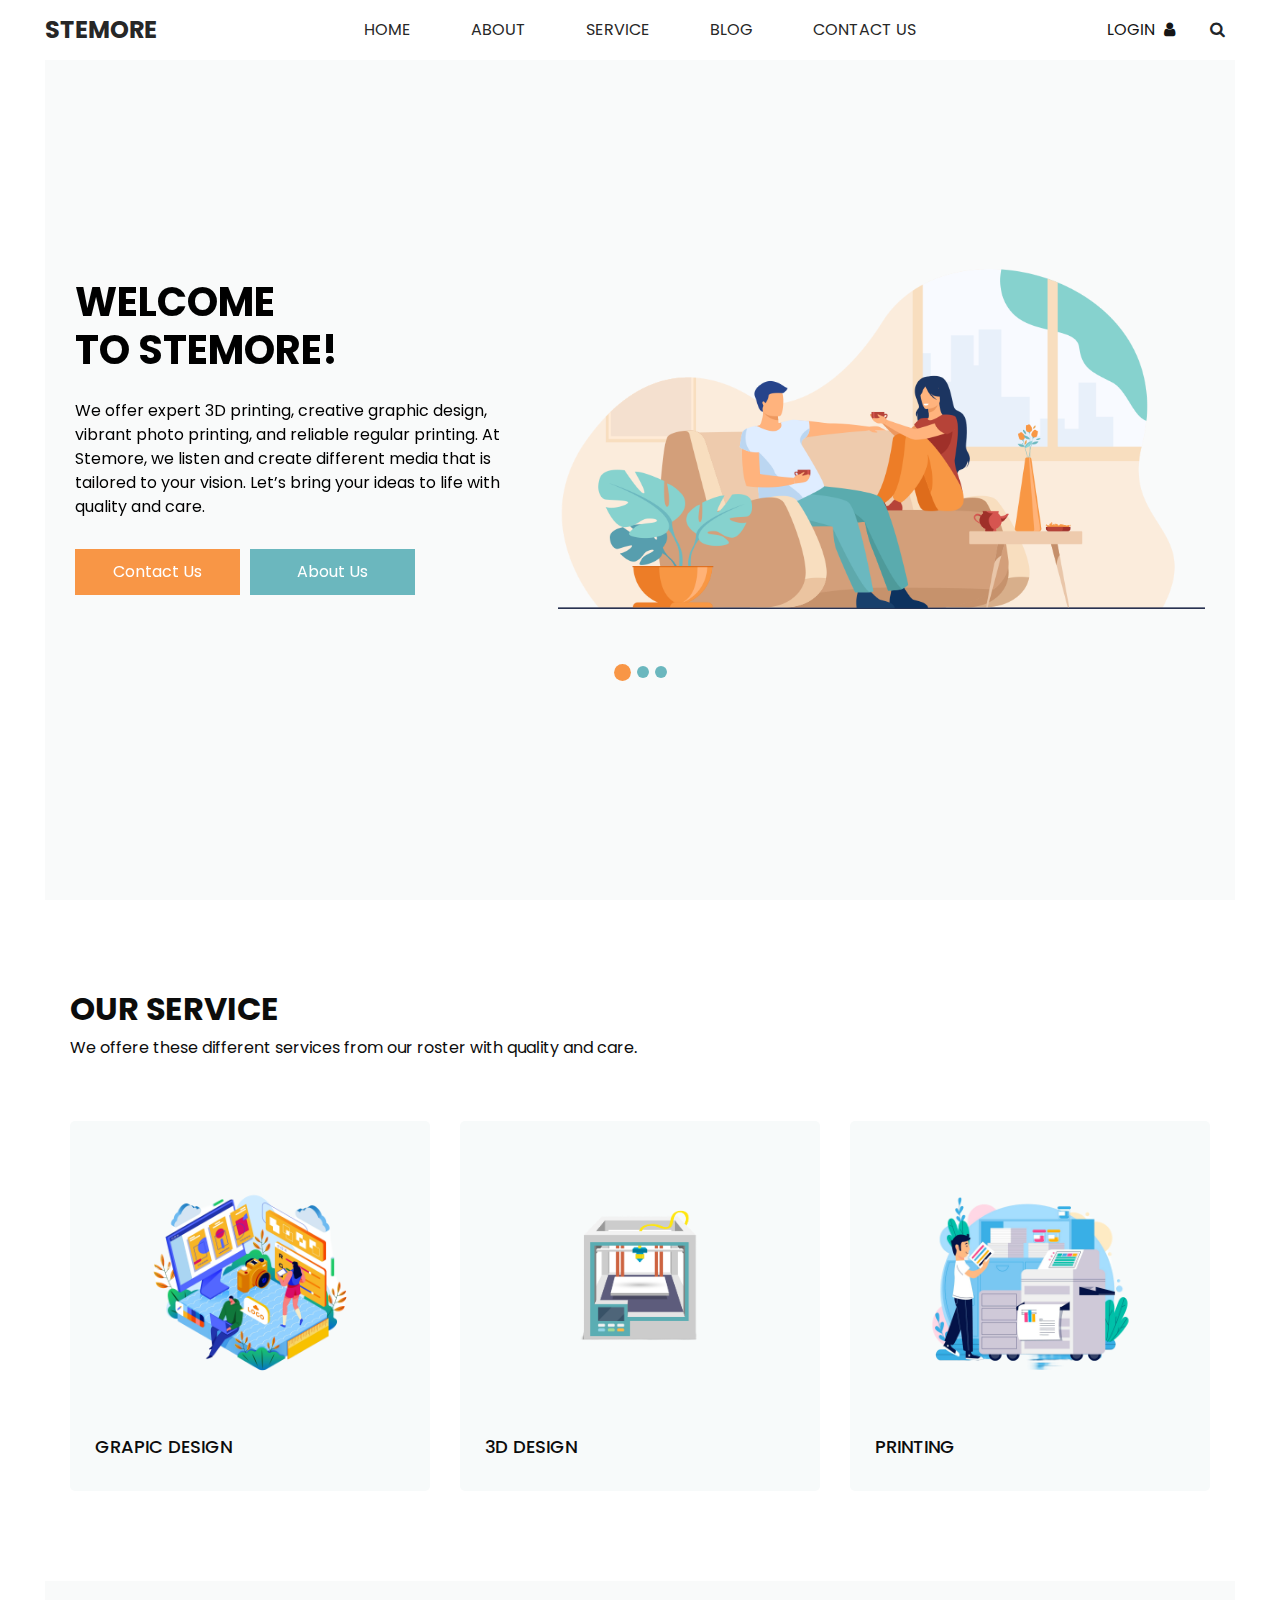
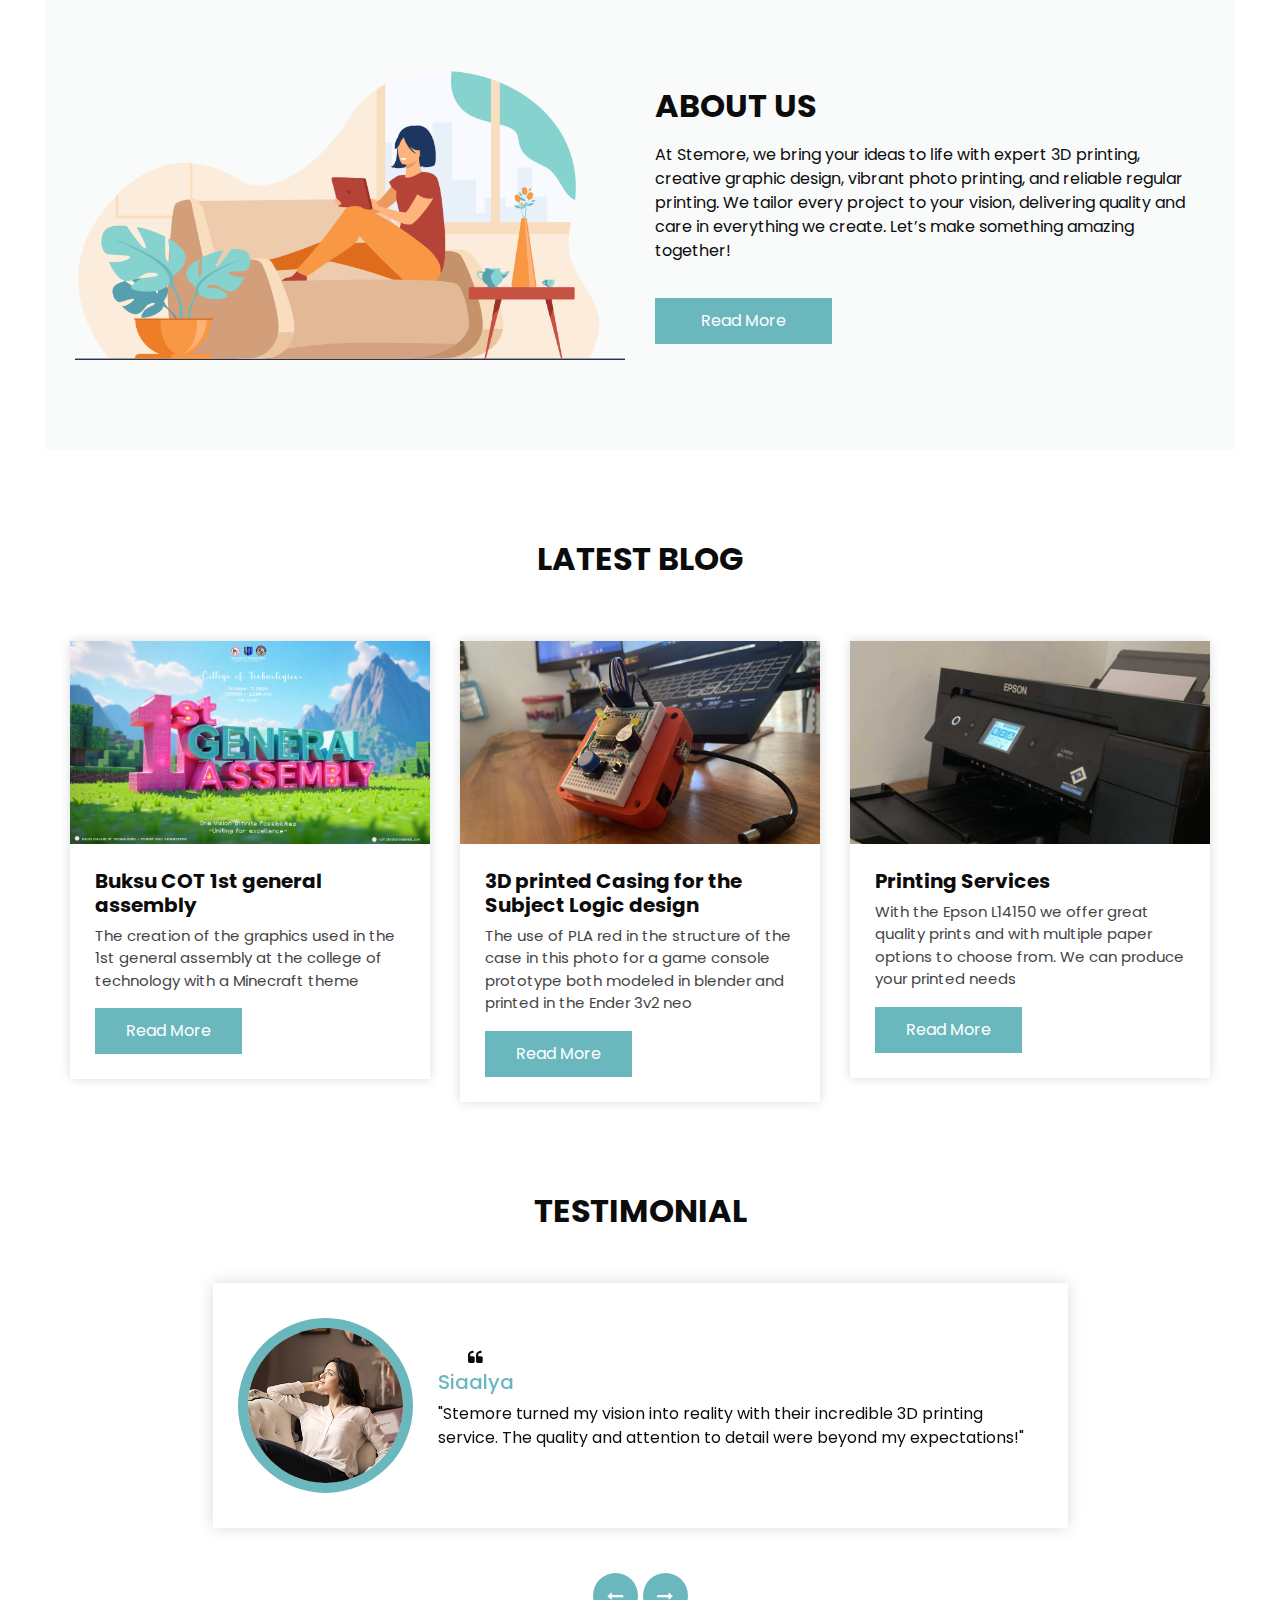
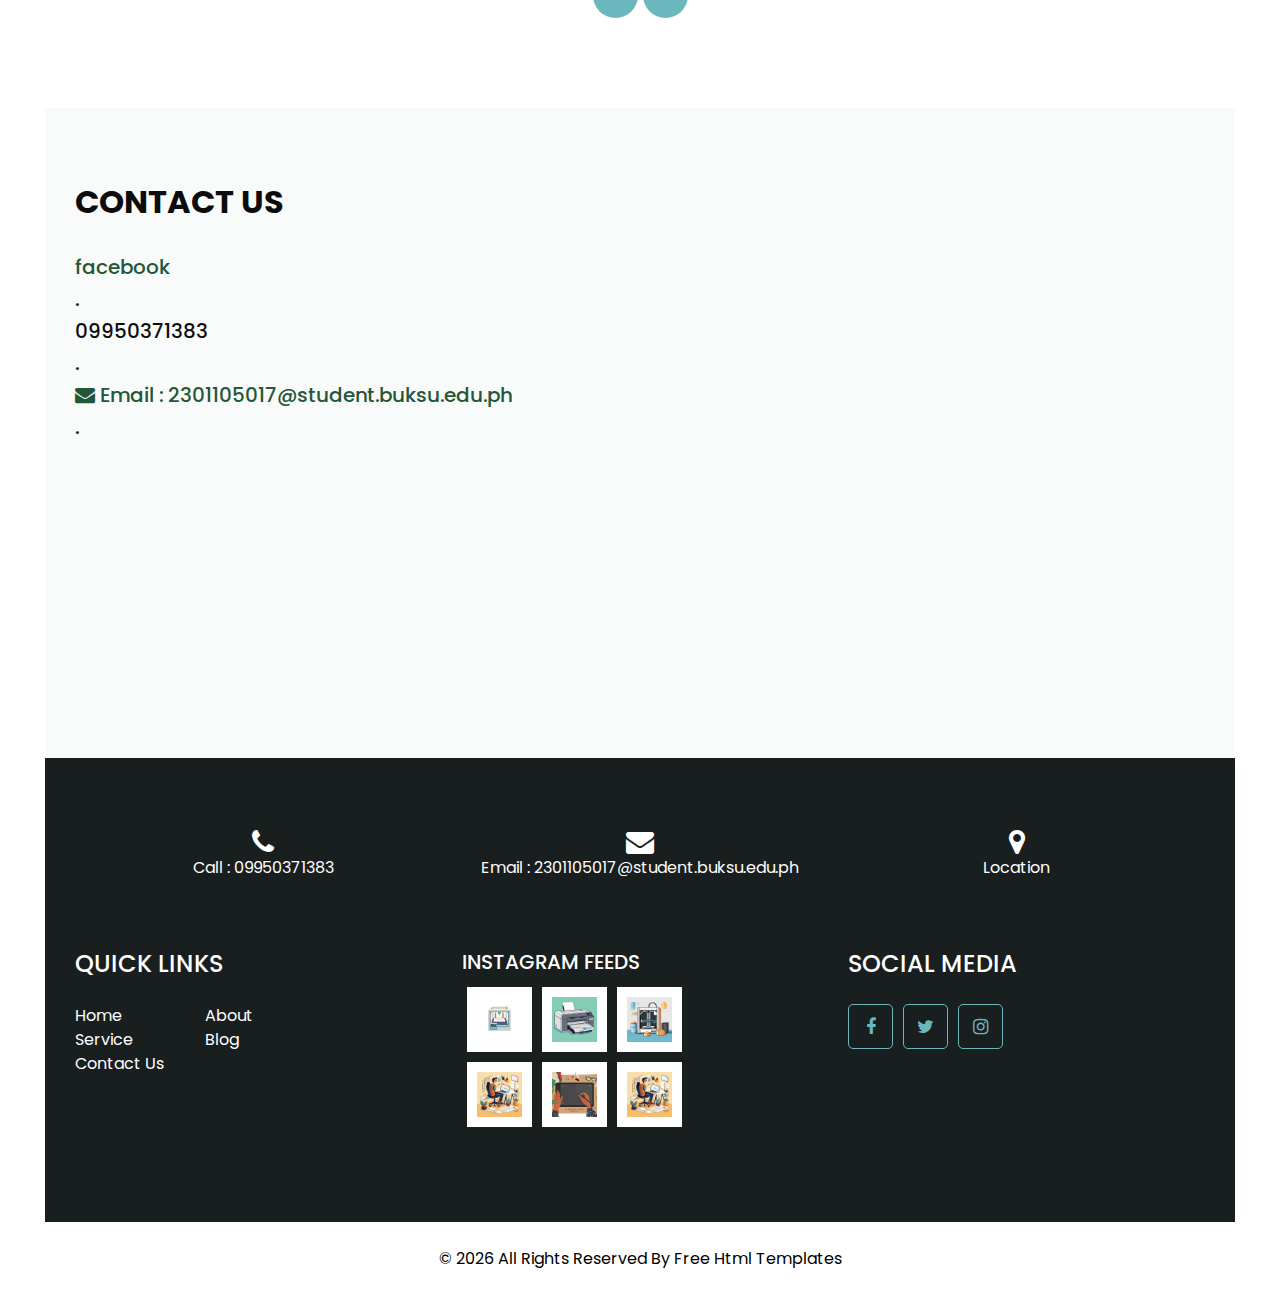
<file: index.html>
<!DOCTYPE html>
<html>

<head>
  <!-- Basic -->
  <meta charset="utf-8" />
  <meta http-equiv="X-UA-Compatible" content="IE=edge" />
  <!-- Mobile Metas -->
  <meta name="viewport" content="width=device-width, initial-scale=1, shrink-to-fit=no" />
  <!-- Site Metas -->
  <link rel="icon" href="images/fevicon.png" type="image/gif" />
  <meta name="keywords" content="" />
  <meta name="description" content="" />
  <meta name="author" content="" />

  <title>Stemore</title>


  <!-- bootstrap core css -->
  <link rel="stylesheet" type="text/css" href="css/bootstrap.css" />

  <!-- fonts style -->
  <link href="https://fonts.googleapis.com/css?family=Poppins:400,600,700&display=swap" rel="stylesheet" />

  <!-- font awesome style -->
  <link href="css/font-awesome.min.css" rel="stylesheet" />
  <!-- Custom styles for this template -->
  <link href="css/style.css" rel="stylesheet" />
  <!-- responsive style -->
  <link href="css/responsive.css" rel="stylesheet" />

</head>

<body>

  <div class="hero_area">
    <!-- header section strats -->
    <header class="header_section long_section px-0">
      <nav class="navbar navbar-expand-lg custom_nav-container ">
        <a class="navbar-brand" href="index.html">
          <span>
            Stemore
          </span>
        </a>
        <button class="navbar-toggler" type="button" data-toggle="collapse" data-target="#navbarSupportedContent" aria-controls="navbarSupportedContent" aria-expanded="false" aria-label="Toggle navigation">
          <span class=""> </span>
        </button>

        <div class="collapse navbar-collapse" id="navbarSupportedContent">
          <div class="d-flex mx-auto flex-column flex-lg-row align-items-center">
            <ul class="navbar-nav  ">
              <li class="nav-item active">
                <a class="nav-link" href="index.html">Home <span class="sr-only">(current)</span></a>
              </li>
              <li class="nav-item">
                <a class="nav-link" href="about.html"> About</a>
              </li>
              <li class="nav-item">
                <a class="nav-link" href="furniture.html">Service</a>
              </li>
              <li class="nav-item">
                <a class="nav-link" href="blog.html">Blog</a>
              </li>
              <li class="nav-item">
                <a class="nav-link" href="contact.html">Contact Us</a>
              </li>
            </ul>
          </div>
          <div class="quote_btn-container">
            <a href="">
              <span>
                Login
              </span>
              <i class="fa fa-user" aria-hidden="true"></i>
            </a>
            <form class="form-inline">
              <button class="btn  my-2 my-sm-0 nav_search-btn" type="submit">
                <i class="fa fa-search" aria-hidden="true"></i>
              </button>
            </form>
          </div>
        </div>
      </nav>
    </header>
    <!-- end header section -->
    <!-- slider section -->
    <section class="slider_section long_section">
      <div id="customCarousel" class="carousel slide" data-ride="carousel">
        <div class="carousel-inner">
          <div class="carousel-item active">
            <div class="container ">
              <div class="row">
                <div class="col-md-5">
                  <div class="detail-box">
                    <h1>
                      Welcome <br>
                      to Stemore! 
                    </h1>
                    <p>
                      We offer expert 3D printing, creative graphic design, vibrant photo printing, and reliable regular printing. 
                      At Stemore, we listen and create different media that is tailored to your vision. Let’s bring your ideas to life with quality and care.
                   
                    </p>
                    <div class="btn-box">
                      <a href="contact.html" class="btn1">
                        Contact Us
                      </a>
                      <a href="about.html" class="btn2">
                        About Us
                      </a>
                    </div>
                  </div>
                </div>
                <div class="col-md-7">
                  <div class="img-box">
                    <img src="images/slider-img.png" alt="">
                  </div>
                </div>
              </div>
            </div>
          </div>
          <div class="carousel-item">
            <div class="container ">
              <div class="row">
                <div class="col-md-5">
                  <div class="detail-box">
                    <h1>
                      Design <br>
                      commission 
                    </h1>
                    <p> 
                      We offer expert 3D printing, creative graphic design, vibrant photo printing, and reliable regular printing. 
                      At Stemore, we listen and create different media that is tailored to your vision. Let’s bring your ideas to life with quality and care.
                   
                    </p>
                    <div class="btn-box">
                      <a href="contact.html" class="btn1">
                        Contact Us
                      </a>
                      <a href="about.html" class="btn2">
                        About Us
                      </a>
                    </div>
                  </div>
                </div>
                <div class="col-md-7">
                  <div class="img-box">
                    <img src="images/slider-img.png" alt="">
                  </div>
                </div>
              </div>
            </div>
          </div>
          <div class="carousel-item">
            <div class="container ">
              <div class="row">
                <div class="col-md-5">
                  <div class="detail-box">
                    <h1>
                      Idias<br>
                      To reality
                    </h1>
                    <p>
                      We offer expert 3D printing, creative graphic design, vibrant photo printing, and reliable regular printing. 
                      At Stemore, we listen and create different media that is tailored to your vision. Let’s bring your ideas to life with quality and care.
                   
                    </p>
                    <div class="btn-box">
                      <a href="contact.html" class="btn1">
                        Contact Us
                      </a>
                      <a href="about.html" class="btn2">
                        About Us
                      </a>
                    </div>
                  </div>
                </div>
                <div class="col-md-7">
                  <div class="img-box">
                    <img src="images/slider-img.png" alt="">
                  </div>
                </div>
              </div>
            </div>
          </div>
        </div>
        <ol class="carousel-indicators">
          <li data-target="#customCarousel" data-slide-to="0" class="active"></li>
          <li data-target="#customCarousel" data-slide-to="1"></li>
          <li data-target="#customCarousel" data-slide-to="2"></li>
        </ol>
      </div>
    </section>
    <!-- end slider section -->
  </div>

  <!-- furniture section -->

  <section class="furniture_section layout_padding">
    <div class="container">
      <div class="heading_container">
        <h2>
          Our Service
        </h2>
        <p>
          We offere these different services from our roster with quality and care.
        </p>
      </div>
      <div class="row">
        
        <div class="col-md-6 col-lg-4">
          <div class="box">
            <div class="img-box">
              <img src="images/Grapics.png" alt="">
            </div>
            <div class="detail-box">
              <h5>
                Grapic design
              </h5>
              <div class="price_box">
                 <!--
                <h6 class="price_heading">
                  <span>$</span> 100.00
                </h6>
                <a href="">
                  Buy Now
                </a>
                -->
              </div>
            </div>
          </div>
        </div>
        <div class="col-md-6 col-lg-4">
          <div class="box">
            <div class="img-box">
              <img src="images/3dprinter.png" alt="">
            </div>
            <div class="detail-box">
              <h5>
                3d design
              </h5>
              <div class="price_box">
                 <!--
                <h6 class="price_heading">
                  <span>$</span> 100.00
                </h6>
                <a href="">
                  Buy Now
                </a>
                -->
              </div>
            </div>
          </div>
        </div>
        <div class="col-md-6 col-lg-4">
          <div class="box">
            <div class="img-box">
              <img src="images/Printer.png" alt="">
            </div>
            <div class="detail-box">
              <h5>
                Printing
              </h5>
              <div class="price_box">
                 <!--
                <h6 class="price_heading">
                  <span>$</span> 100.00
                </h6>
                <a href="">
                  Buy Now
                </a>
                -->
              </div>
            </div>
          </div>
        </div>

         <!--
        <div class="col-md-6 col-lg-4">
          <div class="box">
            <div class="img-box">
              <img src="images/Digital illustration.jpg" alt="">
            </div>
            <div class="detail-box">
              <h5>
                Digital Illustaration
              </h5>
              <div class="price_box">  
                <h6 class="price_heading">
                  <span>$</span> 100.00
                </h6>
                <a href="">
                  Buy Now
                </a>
              </div>
            </div>
          </div>
        </div>
        <div class="col-md-6 col-lg-4">
          <div class="box">
            <div class="img-box">
              <img src="images/f5.png" alt="">
            </div>
            <div class="detail-box">
              <h5>
                Blue Chair Design
              </h5>
              <div class="price_box">
                <h6 class="price_heading">
                  <span>$</span> 200.00
                </h6>
                <a href="">
                  Buy Now
                </a>
              </div>
            </div>
          </div>
        </div>
        <div class="col-md-6 col-lg-4">
          <div class="box">
            <div class="img-box">
              <img src="images/f6.png" alt="">
            </div>
            <div class="detail-box">
              <h5>
                Brown Table Design
              </h5>
              <div class="price_box">
                <h6 class="price_heading">
                  <span>$</span> 200.00
                </h6>
                <a href="">
                  Buy Now
                </a>
              </div>
            </div>
          </div>
        </div>

        -->
      </div>
    </div>
  </section>

  <!-- end furniture section -->


  <!-- about section -->

  <section class="about_section layout_padding long_section">
    <div class="container">
      <div class="row">
        <div class="col-md-6">
          <div class="img-box">
            <img src="images/about-img.png" alt="">
          </div>
        </div>
        <div class="col-md-6">
          <div class="detail-box">
            <div class="heading_container">
              <h2>
                About Us
              </h2>
            </div>
            <p>

              At Stemore, we bring your ideas to life with expert 3D printing, creative graphic design, vibrant photo printing, and reliable regular printing. We tailor every project to your vision, delivering quality and care in everything we create. Let’s make something amazing together!
            </p>
            <a href="">
              Read More
            </a>
          </div>
        </div>
      </div>
    </div>
  </section>

  <!-- end about section -->

  <!-- blog section -->

  <section class="blog_section layout_padding">
    <div class="container">
      <div class="heading_container">
        <h2>
          Latest Blog
        </h2>
      </div>
      <div class="row">
        <div class="col-md-6 col-lg-4 mx-auto">
          <div class="box">
            <div class="img-box">
              <img src="images/1stgeneralassembly2024.png" alt="">
            </div>
            <div class="detail-box">
              <h5>
                Buksu COT 1st general assembly 
              </h5>
              <p>
                The creation of the graphics used in the 1st general assembly at the college of technology with a Minecraft theme 
              </p>
              <a href="">
                Read More
              </a>
            </div>
          </div>
        </div>
        <div class="col-md-6 col-lg-4 mx-auto">
          <div class="box">
            <div class="img-box">
              <img src="images/3dprinted casing.jpg" alt="">
            </div>
            <div class="detail-box">
              <h5>
                3D printed Casing for the Subject Logic design 
              </h5>
              <p>
                The use of PLA red in the structure of the case in this photo for a game console prototype both modeled in blender and printed in the Ender 3v2 neo
              </p>
              <a href="">
                Read More
              </a>
            </div>
          </div>
        </div>
        <div class="col-md-6 col-lg-4 mx-auto">
          <div class="box">
            <div class="img-box">
              <img src="images/my porinter.jpg" alt="">
            </div>
            <div class="detail-box">
              <h5>
                Printing Services 
              </h5>
              <p>
                With the Epson L14150 we offer great quality prints and with multiple paper options to choose from. We can produce your printed needs
              </p>
              <a href="">
                Read More
              </a>
            </div>
          </div>
        </div>
      </div>
    </div>
  </section>

  <!-- end blog section -->

  <!-- client section -->

  <section class="client_section layout_padding-bottom">
    <div class="container">
      <div class="heading_container">
        <h2>
          Testimonial
        </h2>
      </div>
      <div id="carouselExample2Controls" class="carousel slide" data-ride="carousel">
        <div class="carousel-inner">
          <div class="carousel-item active">
            <div class="row">
              <div class="col-md-11 col-lg-10 mx-auto">
                <div class="box">
                  <div class="img-box">
                    <img src="images/client.jpg" alt="" />
                  </div>
                  <div class="detail-box">
                    <div class="name">
                      <i class="fa fa-quote-left" aria-hidden="true"></i>
                      <h6>
                        Siaalya
                      </h6>
                    </div>
                    <p>
                      "Stemore turned my vision into reality with their incredible 3D printing service. The quality and attention to detail were beyond my expectations!"
                    </p>
                  </div>
                </div>
              </div>
            </div>
          </div>
          <div class="carousel-item">
            <div class="row">
              <div class="col-md-11 col-lg-10 mx-auto">
                <div class="box">
                  <div class="img-box">
                    <img src="images/guy.png" alt="" />
                  </div>
                  <div class="detail-box">
                    <div class="name">
                      <i class="fa fa-quote-left" aria-hidden="true"></i>
                      <h6>
                        Mark R.
                      </h6>
                    </div>
                    <p>
                      "Their graphic design team brought my ideas to life beautifully. I couldn’t be happier with the results!"
                    </p>
                  </div>
                </div>
              </div>
            </div>
          </div>
          <div class="carousel-item">
            <div class="row">
              <div class="col-md-11 col-lg-10 mx-auto">
                <div class="box">
                  <div class="img-box">
                    <img src="images/gal.png" alt="" />
                  </div>
                  <div class="detail-box">
                    <div class="name">
                      <i class="fa fa-quote-left" aria-hidden="true"></i>
                      <h6>
                        Emily C.
                      </h6>
                    </div>
                    <p>
                      "From start to finish, the team was attentive and reliable. Their regular printing services are top-notch!"
                    </p>
                  </div>
                </div>
              </div>
            </div>
          </div>
        </div>
        <div class="carousel_btn-container">
          <a class="carousel-control-prev" href="#carouselExample2Controls" role="button" data-slide="prev">
            <i class="fa fa-long-arrow-left" aria-hidden="true"></i>
            <span class="sr-only">Previous</span>
          </a>
          <a class="carousel-control-next" href="#carouselExample2Controls" role="button" data-slide="next">
            <i class="fa fa-long-arrow-right" aria-hidden="true"></i>
            <span class="sr-only">Next</span>
          </a>
        </div>
      </div>
    </div>
  </section>

  <!-- end client section -->

  <!-- contact section -->
  <section class="contact_section  long_section">
    <div class="container">
      <div class="row">
        <div class="col-md-6">
          <div class="form_container">
            <div class="heading_container">
              <h2 >
                Contact Us
              </h2>
            </div >

            
            <div >

              <a href="https://www.facebook.com/junallenmark.balbuena.9" target="_blank"><h5>facebook</h5></a>
               
              <h5>.</h5>
                
              <h5> 09950371383 </h5>          

              <h5>.</h5>

              <a href="mailto:2301105017@student.buksu.edu.ph" ><h5>                  
                  <i class="fa fa-envelope" aria-hidden="true"></i>
                  <span>
                    Email : 2301105017@student.buksu.edu.ph
                  </span>
                </h5>               
              </a>

              <h5>.</h5>


            </div>
              
             
      
          </div>
        </div>
        <div class="col-md-6">
          <div class="map_container">
            <div class="map">
              <iframe src="https://www.google.com/maps/embed?pb=!1m18!1m12!1m3!1d8594.845226019585!2d125.109087246021!3d8.122135034368181!2m3!1f0!2f0!3f0!3m2!1i1024!2i768!4f13.1!3m3!1m2!1s0x32ff07594feaa9a1%3A0xb70c2bc1b210db07!2sCasisang%2C%20Malaybalay%2C%20Bukidnon!5e0!3m2!1sen!2sph!4v1733898361261!5m2!1sen!2sph" width="600" height="450" style="border:0;" allowfullscreen="" loading="lazy" referrerpolicy="no-referrer-when-downgrade"></iframe>
            </div>
          </div>
        </div>
      </div>
    </div>
  </section>
  <!-- end contact section -->

  <!-- info section -->
  <section class="info_section long_section">

    <div class="container">
      <div class="contact_nav">
        <a href="">
          <i class="fa fa-phone" aria-hidden="true"></i>
          <span>
            Call : 09950371383
          </span>
        </a>
        <a href="mailto:2301105017@student.buksu.edu.ph">
          <i class="fa fa-envelope" aria-hidden="true"></i>
          <span>
            Email : 2301105017@student.buksu.edu.ph
          </span>
        </a>
        <a href="https://maps.app.goo.gl/c7ip4kuK3vHDSvhH7"target="_blank">
          <i class="fa fa-map-marker" aria-hidden="true"></i>
          <span>
            Location
          </span>
        </a>
      </div>

      <div class="info_top ">
        <div class="row ">
          <div class="col-sm-6 col-md-4 col-lg-3">
            <div class="info_links">
              <h4>
                QUICK LINKS
              </h4>
              <div class="info_links_menu">
                <a class="" href="index.html">Home <span class="sr-only">(current)</span></a>
                <a class="" href="about.html"> About</a>
                <a class="" href="furniture.html">Service</a>
                <a class="" href="blog.html">Blog</a>
                <a class="" href="contact.html">Contact Us</a>
              </div>
            </div>
          </div>
          <div class="col-sm-6 col-md-4 col-lg-3 mx-auto">
            <div class="info_post">
              <h5>
                INSTAGRAM FEEDS
              </h5>
              <div class="post_box">
                <div class="img-box">
                  <img src="images/3dprinter.png" alt="">
                </div>
                <div class="img-box">
                  <img src="images/printer 2d.png" alt="">
                </div>
                <div class="img-box">
                  <img src="images/prenter3d.png" alt="">
                </div>
                <div class="img-box">
                  <img src="images/designer.png" alt="">
                </div>
                <div class="img-box">
                  <img src="images/Digital illustration.jpg" alt="">
                </div>
                <div class="img-box">
                  <img src="images/designer.png" alt="">
                </div>
              </div>
            </div>
          </div>
          <div class="col-md-4">
            <div class="info_form">
              <h4>
                Social media
              </h4>
              <div class="social_box">
                <a href="https://www.facebook.com/junallenmark.balbuena.9" target="_blank">
                  <i class="fa fa-facebook" aria-hidden="true"></i>
                </a>
                <a href="https://x.com/face_quack"target="_blank">
                  <i class="fa fa-twitter" aria-hidden="true"></i>
                </a>
                <a href="https://www.instagram.com/loving_fawle/profilecard/?igsh=MTM1dTZzMGN4MGVseA=="target="_blank">
                  <i class="fa fa-instagram" aria-hidden="true"></i>
                </a>
              </div>
            </div>
          </div>
        </div>
      </div>
    </div>
  </section>
  <!-- end info_section -->


  <!-- footer section -->
  <footer class="footer_section">
    <div class="container">
      <p>
        &copy; <span id="displayYear"></span> All Rights Reserved By
        <a href="https://html.design/">Free Html Templates</a>
      </p>
    </div>
  </footer>
  <!-- footer section -->


  <!-- jQery -->
  <script src="js/jquery-3.4.1.min.js"></script>
  <!-- bootstrap js -->
  <script src="js/bootstrap.js"></script>
  <!-- custom js -->
  <script src="js/custom.js"></script>
  <!-- Google Map -->
  <!-- End Google Map -->

</body>

</html>
</file>
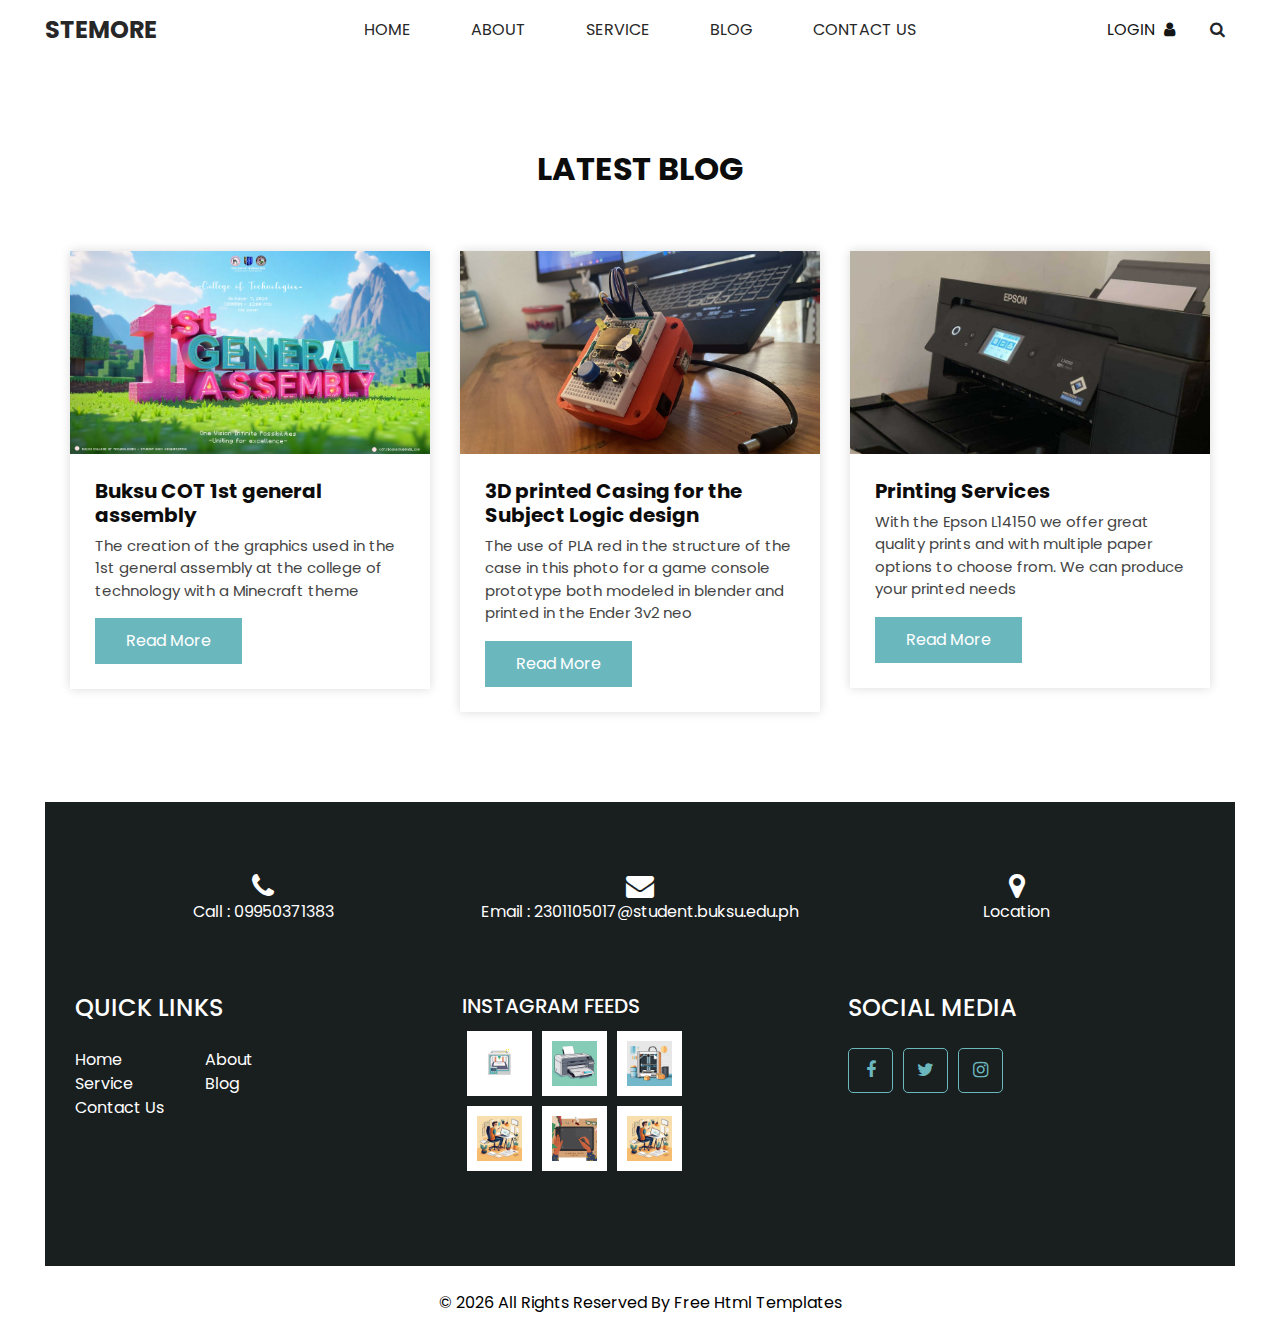
<file: blog.html>
<!DOCTYPE html>
<html>

<head>
  <!-- Basic -->
  <meta charset="utf-8" />
  <meta http-equiv="X-UA-Compatible" content="IE=edge" />
  <!-- Mobile Metas -->
  <meta name="viewport" content="width=device-width, initial-scale=1, shrink-to-fit=no" />
  <!-- Site Metas -->
  <link rel="icon" href="images/fevicon.png" type="image/gif" />
  <meta name="keywords" content="" />
  <meta name="description" content="" />
  <meta name="author" content="" />

  <title>Stemore</title>


  <!-- bootstrap core css -->
  <link rel="stylesheet" type="text/css" href="css/bootstrap.css" />

  <!-- fonts style -->
  <link href="https://fonts.googleapis.com/css?family=Poppins:400,600,700&display=swap" rel="stylesheet" />

  <!-- font awesome style -->
  <link href="css/font-awesome.min.css" rel="stylesheet" />
  <!-- Custom styles for this template -->
  <link href="css/style.css" rel="stylesheet" />
  <!-- responsive style -->
  <link href="css/responsive.css" rel="stylesheet" />

</head>

<body class="sub_page">

  <div class="hero_area">
    <!-- header section strats -->
    <header class="header_section long_section px-0">
      <nav class="navbar navbar-expand-lg custom_nav-container ">
        <a class="navbar-brand" href="index.html">
          <span>
            Stemore
          </span>
        </a>
        </a>
        <button class="navbar-toggler" type="button" data-toggle="collapse" data-target="#navbarSupportedContent" aria-controls="navbarSupportedContent" aria-expanded="false" aria-label="Toggle navigation">
          <span class=""> </span>
        </button>

        <div class="collapse navbar-collapse" id="navbarSupportedContent">
          <div class="d-flex mx-auto flex-column flex-lg-row align-items-center">
            <ul class="navbar-nav  ">
              <li class="nav-item ">
                <a class="nav-link" href="index.html">Home <span class="sr-only">(current)</span></a>
              </li>
              <li class="nav-item">
                <a class="nav-link" href="about.html"> About</a>
              </li>
              <li class="nav-item">
                <a class="nav-link" href="furniture.html">Service</a>
              </li>
              <li class="nav-item active">
                <a class="nav-link" href="blog.html">Blog</a>
              </li>
              <li class="nav-item">
                <a class="nav-link" href="contact.html">Contact Us</a>
              </li>
            </ul>
          </div>
          <div class="quote_btn-container">
            <a href="">
              <span>
                Login
              </span>
              <i class="fa fa-user" aria-hidden="true"></i>
            </a>
            <form class="form-inline">
              <button class="btn  my-2 my-sm-0 nav_search-btn" type="submit">
                <i class="fa fa-search" aria-hidden="true"></i>
              </button>
            </form>
          </div>
        </div>
      </nav>
    </header>
    <!-- end header section -->
  </div>


  <!-- blog section -->

  <section class="blog_section layout_padding">
    <div class="container">
      <div class="heading_container">
        <h2>
          Latest Blog
        </h2>
      </div>
      <div class="row">
        <div class="col-md-6 col-lg-4 mx-auto">
          <div class="box">
            <div class="img-box">
              <img src="images/1stgeneralassembly2024.png" alt="">
            </div>
            <div class="detail-box">
              <h5>
                Buksu COT 1st general assembly 
              </h5>
              <p>
                The creation of the graphics used in the 1st general assembly at the college of technology with a Minecraft theme 
              </p>
              <a href="">
                Read More
              </a>
            </div>
          </div>
        </div>
        <div class="col-md-6 col-lg-4 mx-auto">
          <div class="box">
            <div class="img-box">
              <img src="images/3dprinted casing.jpg" alt="">
            </div>
            <div class="detail-box">
              <h5>
                3D printed Casing for the Subject Logic design 
              </h5>
              <p>
                The use of PLA red in the structure of the case in this photo for a game console prototype both modeled in blender and printed in the Ender 3v2 neo
              </p>
              <a href="">
                Read More
              </a>
            </div>
          </div>
        </div>
        <div class="col-md-6 col-lg-4 mx-auto">
          <div class="box">
            <div class="img-box">
              <img src="images/my porinter.jpg" alt="">
            </div>
            <div class="detail-box">
              <h5>
                Printing Services 
              </h5>
              <p>
                With the Epson L14150 we offer great quality prints and with multiple paper options to choose from. We can produce your printed needs
              </p>
              <a href="">
                Read More
              </a>
            </div>
          </div>
        </div>
      </div>
    </div>
  </section>

  <!-- end blog section -->

  <!-- info section -->
  <section class="info_section long_section">

    <div class="container">
      <div class="contact_nav">
        <a href="">
          <i class="fa fa-phone" aria-hidden="true"></i>
          <span>
            Call : 09950371383
          </span>
        </a>
        <a href="mailto:2301105017@student.buksu.edu.ph">
          <i class="fa fa-envelope" aria-hidden="true"></i>
          <span>
            Email : 2301105017@student.buksu.edu.ph
          </span>
        </a>
        <a href="https://maps.app.goo.gl/c7ip4kuK3vHDSvhH7">
          <i class="fa fa-map-marker" aria-hidden="true"></i>
          <span>
            Location
          </span>
        </a>
      </div>

      <div class="info_top ">
        <div class="row ">
          <div class="col-sm-6 col-md-4 col-lg-3">
            <div class="info_links">
              <h4>
                QUICK LINKS
              </h4>
              <div class="info_links_menu">
                <a class="" href="index.html">Home <span class="sr-only">(current)</span></a>
                <a class="" href="about.html"> About</a>
                <a class="" href="furniture.html">Service</a>
                <a class="" href="blog.html">Blog</a>
                <a class="" href="contact.html">Contact Us</a>
              </div>
            </div>
          </div>
          <div class="col-sm-6 col-md-4 col-lg-3 mx-auto">
            <div class="info_post">
              <h5>
                INSTAGRAM FEEDS
              </h5>
              <div class="post_box">
                <div class="img-box">
                  <img src="images/3dprinter.png" alt="">
                </div>
                <div class="img-box">
                  <img src="images/printer 2d.png" alt="">
                </div>
                <div class="img-box">
                  <img src="images/prenter3d.png" alt="">
                </div>
                <div class="img-box">
                  <img src="images/designer.png" alt="">
                </div>
                <div class="img-box">
                  <img src="images/Digital illustration.jpg" alt="">
                </div>
                <div class="img-box">
                  <img src="images/designer.png" alt="">
                </div>
              </div>
            </div>
          </div>
          <div class="col-md-4">
            <div class="info_form">
              <h4>
                Social media
              </h4>
              <div class="social_box">
                <a href="https://www.facebook.com/junallenmark.balbuena.9" target="_blank">
                  <i class="fa fa-facebook" aria-hidden="true"></i>
                </a>
                <a href="https://x.com/face_quack"target="_blank">
                  <i class="fa fa-twitter" aria-hidden="true"></i>
                </a>
                <a href="https://www.instagram.com/loving_fawle/profilecard/?igsh=MTM1dTZzMGN4MGVseA=="target="_blank">
                  <i class="fa fa-instagram" aria-hidden="true"></i>
                </a>
              </div>
            </div>
          </div>
        </div>
      </div>
    </div>
  </section>
  <!-- end info_section -->


  <!-- footer section -->
  <footer class="footer_section">
    <div class="container">
      <p>
        &copy; <span id="displayYear"></span> All Rights Reserved By
        <a href="https://html.design/">Free Html Templates</a>
      </p>
    </div>
  </footer>
  <!-- footer section -->


  <!-- jQery -->
  <script src="js/jquery-3.4.1.min.js"></script>
  <!-- bootstrap js -->
  <script src="js/bootstrap.js"></script>
  <!-- custom js -->
  <script src="js/custom.js"></script>
  <!-- Google Map -->
   
  <script src="https://www.google.com/maps/embed?pb=!1m18!1m12!1m3!1d3949.790597705773!2d125.10843740956089!3d8.122790791872946!2m3!1f0!2f0!3f0!3m2!1i1024!2i768!4f13.1!3m3!1m2!1s0x32ff07594feaa9a1%3A0xb70c2bc1b210db07!2sCasisang%2C%20Malaybalay%2C%20Bukidnon!5e0!3m2!1sen!2sph!4v1733897961304!5m2!1sen!2sph" width="600" height="450" style="border:0;" allowfullscreen="" loading="lazy" referrerpolicy="no-referrer-when-downgrade"></script>
  <!-- End Google Map -->

</body>

</html>
</file>
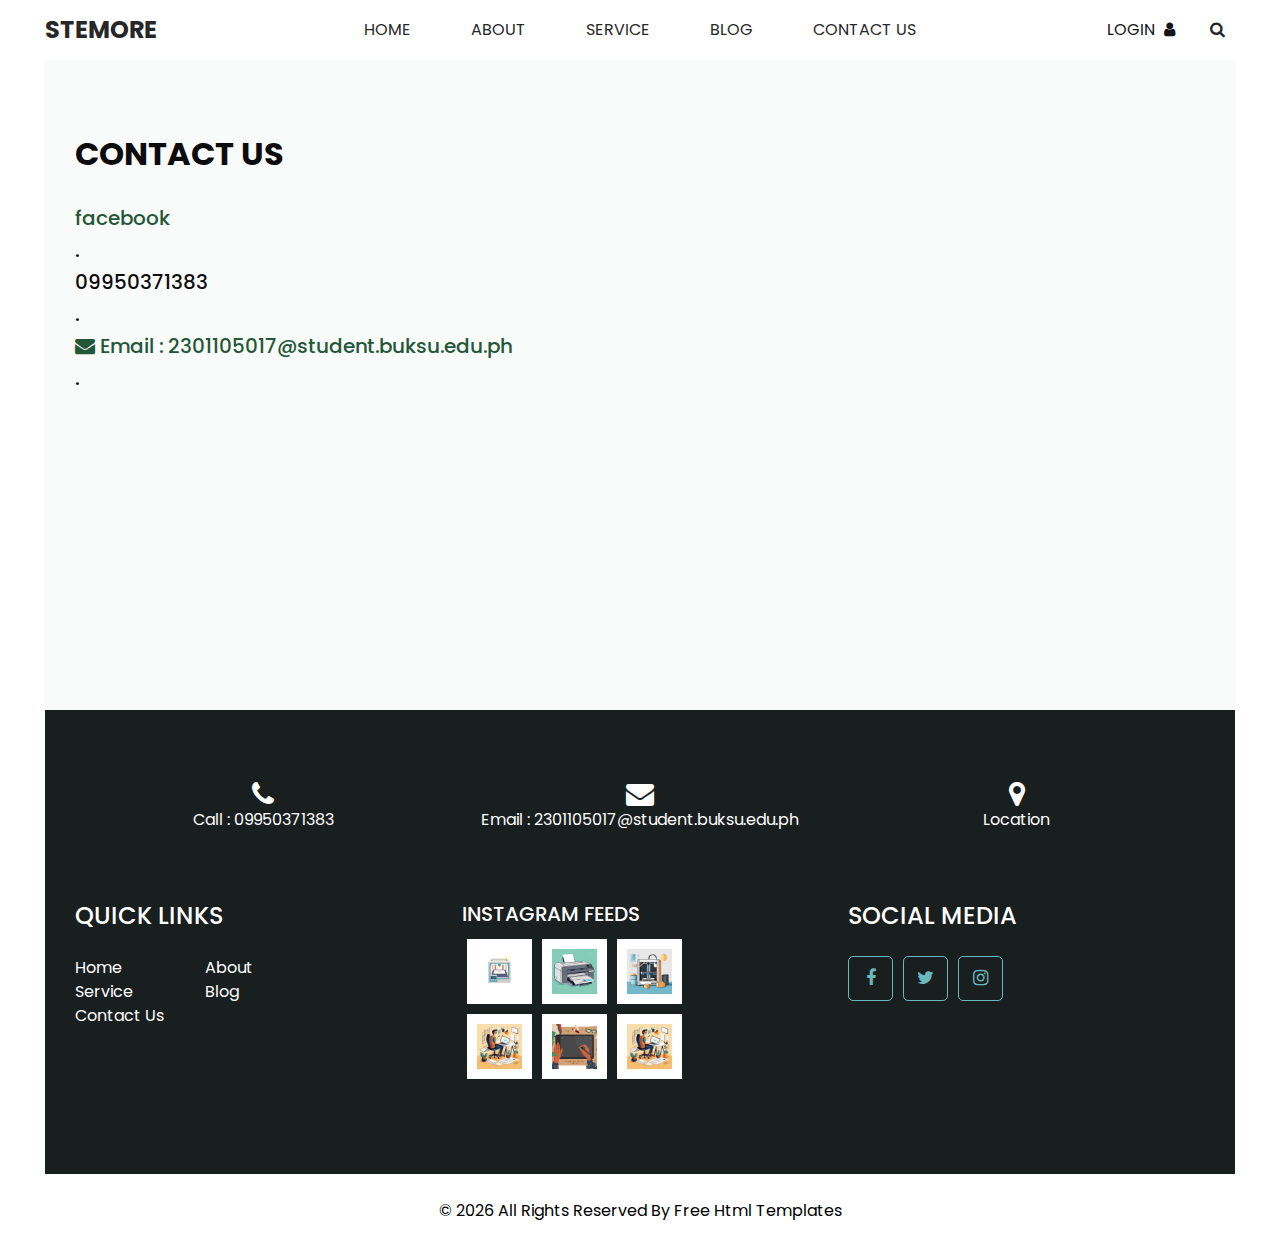
<file: contact.html>
<!DOCTYPE html>
<html>

<head>
  <!-- Basic -->
  <meta charset="utf-8" />
  <meta http-equiv="X-UA-Compatible" content="IE=edge" />
  <!-- Mobile Metas -->
  <meta name="viewport" content="width=device-width, initial-scale=1, shrink-to-fit=no" />
  <!-- Site Metas -->
  <link rel="icon" href="images/fevicon.png" type="image/gif" />
  <meta name="keywords" content="" />
  <meta name="description" content="" />
  <meta name="author" content="" />

  <title>Stemore</title>


  <!-- bootstrap core css -->
  <link rel="stylesheet" type="text/css" href="css/bootstrap.css" />

  <!-- fonts style -->
  <link href="https://fonts.googleapis.com/css?family=Poppins:400,600,700&display=swap" rel="stylesheet" />

  <!-- font awesome style -->
  <link href="css/font-awesome.min.css" rel="stylesheet" />
  <!-- Custom styles for this template -->
  <link href="css/style.css" rel="stylesheet" />
  <!-- responsive style -->
  <link href="css/responsive.css" rel="stylesheet" />

</head>

<body class="sub_page">

  <div class="hero_area">
    <!-- header section strats -->
    <header class="header_section long_section px-0">
      <nav class="navbar navbar-expand-lg custom_nav-container ">
        <a class="navbar-brand" href="index.html">
          <span>
            Stemore
          </span>
        </a>
        </a>
        <button class="navbar-toggler" type="button" data-toggle="collapse" data-target="#navbarSupportedContent" aria-controls="navbarSupportedContent" aria-expanded="false" aria-label="Toggle navigation">
          <span class=""> </span>
        </button>

        <div class="collapse navbar-collapse" id="navbarSupportedContent">
          <div class="d-flex mx-auto flex-column flex-lg-row align-items-center">
            <ul class="navbar-nav ">
              <li class="nav-item ">
                <a class="nav-link" href="index.html">Home <span class="sr-only">(current)</span></a>
              </li>
              <li class="nav-item">
                <a class="nav-link" href="about.html"> About</a>
              </li>
              <li class="nav-item">
                <a class="nav-link" href="furniture.html">Service</a>
              </li>
              <li class="nav-item">
                <a class="nav-link" href="blog.html">Blog</a>
              </li>
              <li class="nav-item active">
                <a class="nav-link" href="contact.html">Contact Us</a>
              </li>
            </ul>
          </div>
          <div class="quote_btn-container">
            <a href="">
              <span>
                Login
              </span>
              <i class="fa fa-user" aria-hidden="true"></i>
            </a>
            <form class="form-inline">
              <button class="btn  my-2 my-sm-0 nav_search-btn" type="submit">
                <i class="fa fa-search" aria-hidden="true"></i>
              </button>
            </form>
          </div>
        </div>
      </nav>
    </header>
    <!-- end header section -->
  </div>

  <!-- contact section -->
  <section class="contact_section  long_section">
    <div class="container">
      <div class="row">
        <div class="col-md-6">
          <div class="form_container">
            <div class="heading_container">
              <h2 >
                Contact Us
              </h2>
            </div >

            
            <div >

              <a href="https://www.facebook.com/junallenmark.balbuena.9" target="_blank"><h5>facebook</h5></a>
               
              <h5>.</h5>
                
              <h5> 09950371383 </h5>          

              <h5>.</h5>

              <a href="mailto:2301105017@student.buksu.edu.ph" ><h5>                  
                  <i class="fa fa-envelope" aria-hidden="true"></i>
                  <span>
                    Email : 2301105017@student.buksu.edu.ph
                  </span>
                </h5>               
              </a>

              <h5>.</h5>


            </div>
              
             
      
          </div>
        </div>
        <div class="col-md-6">
          <div class="map_container">
            <div class="map">
              <iframe src="https://www.google.com/maps/embed?pb=!1m18!1m12!1m3!1d8594.845226019585!2d125.109087246021!3d8.122135034368181!2m3!1f0!2f0!3f0!3m2!1i1024!2i768!4f13.1!3m3!1m2!1s0x32ff07594feaa9a1%3A0xb70c2bc1b210db07!2sCasisang%2C%20Malaybalay%2C%20Bukidnon!5e0!3m2!1sen!2sph!4v1733898361261!5m2!1sen!2sph" width="600" height="450" style="border:0;" allowfullscreen="" loading="lazy" referrerpolicy="no-referrer-when-downgrade"></iframe>
            </div>
          </div>
        </div>
      </div>
    </div>
  </section>
  <!-- end contact section -->

  <!-- info section -->
  <section class="info_section long_section">

    <div class="container">
      <div class="contact_nav">
        <a href="">
          <i class="fa fa-phone" aria-hidden="true"></i>
          <span>
            Call : 09950371383
          </span>
        </a>
        <a href="mailto:2301105017@student.buksu.edu.ph">
          <i class="fa fa-envelope" aria-hidden="true"></i>
          <span>
            Email : 2301105017@student.buksu.edu.ph
          </span>
        </a>
        <a href="https://maps.app.goo.gl/c7ip4kuK3vHDSvhH7">
          <i class="fa fa-map-marker" aria-hidden="true"></i>
          <span>
            Location
          </span>
        </a>
      </div>

      <div class="info_top ">
        <div class="row ">
          <div class="col-sm-6 col-md-4 col-lg-3">
            <div class="info_links">
              <h4>
                QUICK LINKS
              </h4>
              <div class="info_links_menu">
                <a class="" href="index.html">Home <span class="sr-only">(current)</span></a>
                <a class="" href="about.html"> About</a>
                <a class="" href="furniture.html">Service</a>
                <a class="" href="blog.html">Blog</a>
                <a class="" href="contact.html">Contact Us</a>
              </div>
            </div>
          </div>
          <div class="col-sm-6 col-md-4 col-lg-3 mx-auto">
            <div class="info_post">
              <h5>
                INSTAGRAM FEEDS
              </h5>
              <div class="post_box">
                <div class="img-box">
                  <img src="images/3dprinter.png" alt="">
                </div>
                <div class="img-box">
                  <img src="images/printer 2d.png" alt="">
                </div>
                <div class="img-box">
                  <img src="images/prenter3d.png" alt="">
                </div>
                <div class="img-box">
                  <img src="images/designer.png" alt="">
                </div>
                <div class="img-box">
                  <img src="images/Digital illustration.jpg" alt="">
                </div>
                <div class="img-box">
                  <img src="images/designer.png" alt="">
                </div>
              </div>
            </div>
          </div>
          <div class="col-md-4">
            <div class="info_form">
              <h4>
                Social media
              </h4>
              <div class="social_box">
                <a href="https://www.facebook.com/junallenmark.balbuena.9" target="_blank">
                  <i class="fa fa-facebook" aria-hidden="true"></i>
                </a>
                <a href="https://x.com/face_quack"target="_blank">
                  <i class="fa fa-twitter" aria-hidden="true"></i>
                </a>
                <a href="https://www.instagram.com/loving_fawle/profilecard/?igsh=MTM1dTZzMGN4MGVseA=="target="_blank">
                  <i class="fa fa-instagram" aria-hidden="true"></i>
                </a>
              </div>
            </div>
          </div>
        </div>
      </div>
    </div>
  </section>
  <!-- end info_section -->


  <!-- footer section -->
  <footer class="footer_section">
    <div class="container">
      <p>
        &copy; <span id="displayYear"></span> All Rights Reserved By
        <a href="https://html.design/">Free Html Templates</a>
      </p>
    </div>
  </footer>
  <!-- footer section -->


  <!-- jQery -->
  <script src="js/jquery-3.4.1.min.js"></script>
  <!-- bootstrap js -->
  <script src="js/bootstrap.js"></script>
  <!-- custom js -->
  <script src="js/custom.js"></script>
  <!-- Google Map -->
  
  <!-- End Google Map -->

</body>

</html>
</file>
<file: css/style.css>
/* fonts import */
@import url("../fonts/octin_sports_rg.ttf");
body {
  font-family: "Poppins", sans-serif;
  color: #0c0c0c;
  background-color: #ffffff;
  overflow-x: hidden;
}

.layout_padding {
  padding: 90px 0;
}

.layout_padding2 {
  padding: 45px 0;
}

.layout_padding2-top {
  padding-top: 45px;
}

.layout_padding2-bottom {
  padding-bottom: 45px;
}

.layout_padding-top {
  padding-top: 90px;
}

.layout_padding-bottom {
  padding-bottom: 90px;
}

.long_section {
  margin-left: 45px;
  margin-right: 45px;
  padding-left: 15px;
  padding-right: 15px;
}

.heading_container {
  display: -webkit-box;
  display: -ms-flexbox;
  display: flex;
  -webkit-box-orient: vertical;
  -webkit-box-direction: normal;
      -ms-flex-direction: column;
          flex-direction: column;
  -webkit-box-align: start;
      -ms-flex-align: start;
          align-items: flex-start;
}

.heading_container h2 {
  position: relative;
  font-weight: bold;
  text-transform: uppercase;
}

/*header section*/
.hero_area {
  min-height: 100vh;
  position: relative;
  display: -webkit-box;
  display: -ms-flexbox;
  display: flex;
  -webkit-box-orient: vertical;
  -webkit-box-direction: normal;
      -ms-flex-direction: column;
          flex-direction: column;
}

.sub_page .hero_area {
  min-height: auto;
}

.header_section {
  background-color: #ffffff;
}

.header_section .container-fluid {
  padding-right: 25px;
  padding-left: 25px;
}

.header_section .nav_container {
  margin: 0 auto;
}

.custom_nav-container .navbar-nav .nav-item .nav-link {
  padding: 3px 15px;
  margin: 10px 15px;
  color: #272727;
  text-align: center;
  text-transform: uppercase;
}

a,
a:hover,
a:focus {
  text-decoration: none;
}

a:hover,
a:focus {
  color: initial;
}

.btn,
.btn:focus {
  outline: none !important;
  -webkit-box-shadow: none;
          box-shadow: none;
}

.custom_nav-container .nav_search-btn {
  width: 35px;
  height: 35px;
  padding: 0;
  border: none;
}

.navbar-brand span {
  font-size: 24px;
  font-weight: 700;
  color: #272727;
  text-transform: uppercase;
}

.custom_nav-container {
  z-index: 99999;
  padding: 5px 0;
}

.custom_nav-container .navbar-toggler {
  outline: none;
}

.custom_nav-container .navbar-toggler {
  padding: 0;
  width: 37px;
  height: 42px;
  -webkit-transition: all 0.3s;
  transition: all 0.3s;
}

.custom_nav-container .navbar-toggler span {
  display: block;
  width: 32px;
  height: 4px;
  background-color: #000000;
  border-radius: 15px;
  margin: 7px 0;
  -webkit-transition: all 0.3s;
  transition: all 0.3s;
  position: relative;
  transition: all 0.3s;
}

.custom_nav-container .navbar-toggler span::before, .custom_nav-container .navbar-toggler span::after {
  content: "";
  position: absolute;
  left: 0;
  height: 100%;
  width: 100%;
  background-color: #000000;
  border-radius: 15px;
  top: -10px;
  -webkit-transition: all 0.3s;
  transition: all 0.3s;
}

.custom_nav-container .navbar-toggler span::after {
  top: 10px;
}

.custom_nav-container .navbar-toggler[aria-expanded="true"] {
  -webkit-transform: rotate(360deg);
          transform: rotate(360deg);
}

.custom_nav-container .navbar-toggler[aria-expanded="true"] span {
  -webkit-transform: rotate(45deg);
          transform: rotate(45deg);
}

.custom_nav-container .navbar-toggler[aria-expanded="true"] span::before, .custom_nav-container .navbar-toggler[aria-expanded="true"] span::after {
  -webkit-transform: rotate(90deg);
          transform: rotate(90deg);
  top: 0;
}

.quote_btn-container {
  display: -webkit-box;
  display: -ms-flexbox;
  display: flex;
  -webkit-box-align: center;
      -ms-flex-align: center;
          align-items: center;
}

.quote_btn-container a {
  color: #151515;
  margin-right: 25px;
  text-transform: uppercase;
}

.quote_btn-container a span {
  margin-right: 5px;
}

/*end header section*/
/* slider section */
.slider_section {
  -webkit-box-flex: 1;
      -ms-flex: 1;
          flex: 1;
  display: -webkit-box;
  display: -ms-flexbox;
  display: flex;
  -webkit-box-align: center;
      -ms-flex-align: center;
          align-items: center;
  position: relative;
  background-color: #f9fafa;
}

.slider_section .row {
  -webkit-box-align: center;
      -ms-flex-align: center;
          align-items: center;
}

.slider_section #customCarousel {
  width: 100%;
  z-index: 3;
}

.slider_section .detail-box {
  color: #000000;
}

.slider_section .detail-box h1 {
  font-weight: bold;
  text-transform: uppercase;
  margin-bottom: 0;
}

.slider_section .detail-box p {
  margin: 25px 0;
}

.slider_section .detail-box .btn-box {
  display: -webkit-box;
  display: -ms-flexbox;
  display: flex;
  margin: 0 -5px;
}

.slider_section .detail-box .btn-box a {
  margin: 5px;
  text-align: center;
  width: 165px;
}

.slider_section .detail-box .btn-box .btn1 {
  display: inline-block;
  padding: 10px 15px;
  background-color: #f89646;
  color: #ffffff;
  border-radius: 0;
  border: 1px solid #f89646;
  -webkit-transition: all .2s;
  transition: all .2s;
}

.slider_section .detail-box .btn-box .btn1:hover {
  background-color: transparent;
  color: #f89646;
}

.slider_section .detail-box .btn-box .btn2 {
  display: inline-block;
  padding: 10px 15px;
  background-color: #6bb7be;
  color: #ffffff;
  border-radius: 0;
  border: 1px solid #6bb7be;
  -webkit-transition: all .2s;
  transition: all .2s;
}

.slider_section .detail-box .btn-box .btn2:hover {
  background-color: transparent;
  color: #6bb7be;
}

.slider_section .img-box img {
  width: 100%;
}

.slider_section .carousel-indicators {
  position: unset;
  margin: 0;
  -webkit-box-pack: center;
      -ms-flex-pack: center;
          justify-content: center;
  -webkit-box-align: center;
      -ms-flex-align: center;
          align-items: center;
  margin-top: 45px;
}

.slider_section .carousel-indicators li {
  background-color: #6bb7be;
  width: 12px;
  height: 12px;
  border-radius: 100%;
  opacity: 1;
}

.slider_section .carousel-indicators li.active {
  width: 17px;
  height: 17px;
  background-color: #f89646;
}

.furniture_section .box {
  margin-top: 45px;
  background-color: #f7fafa;
  padding: 25px;
  border-radius: 5px;
}

.furniture_section .box .img-box {
  display: -webkit-box;
  display: -ms-flexbox;
  display: flex;
  -webkit-box-pack: center;
      -ms-flex-pack: center;
          justify-content: center;
  -webkit-box-align: center;
      -ms-flex-align: center;
          align-items: center;
  height: 275px;
  padding: 25px;
}

.furniture_section .box .img-box img {
  max-width: 100%;
  max-height: 100%;
}

.furniture_section .box .detail-box {
  margin-top: 15px;
}

.furniture_section .box .detail-box h5 {
  text-transform: uppercase;
  font-size: 18px;
}

.furniture_section .box .detail-box .price_box {
  display: -webkit-box;
  display: -ms-flexbox;
  display: flex;
  -webkit-box-pack: justify;
      -ms-flex-pack: justify;
          justify-content: space-between;
}

.furniture_section .box .detail-box .price_box .price_heading {
  margin-bottom: 0;
}

.furniture_section .box .detail-box .price_box .price_heading span {
  color: #6bb7be;
}

.furniture_section .box .detail-box .price_box a {
  color: #6bb7be;
  text-transform: uppercase;
  font-size: 15px;
}

.about_section {
  background-color: #f9fafa;
}

.about_section .row {
  -webkit-box-align: center;
      -ms-flex-align: center;
          align-items: center;
}

.about_section .img-box img {
  width: 100%;
}

.about_section .detail-box p {
  margin-top: 10px;
  margin-bottom: 35px;
}

.about_section .detail-box a {
  display: inline-block;
  padding: 10px 45px;
  background-color: #6bb7be;
  color: #ffffff;
  border-radius: 0;
  border: 1px solid #6bb7be;
  -webkit-transition: all .2s;
  transition: all .2s;
}

.about_section .detail-box a:hover {
  background-color: transparent;
  color: #6bb7be;
}

.blog_section .heading_container {
  -webkit-box-align: center;
      -ms-flex-align: center;
          align-items: center;
}

.blog_section .heading_container h2::before {
  left: 50%;
  -webkit-transform: translateX(-50%);
          transform: translateX(-50%);
}

.blog_section .box {
  margin-top: 55px;
  background-color: #ffffff;
  -webkit-box-shadow: 0 0 10px 0 rgba(0, 0, 0, 0.15);
          box-shadow: 0 0 10px 0 rgba(0, 0, 0, 0.15);
}

.blog_section .box .img-box {
  position: relative;
}

.blog_section .box .img-box img {
  width: 100%;
}

.blog_section .box .detail-box {
  padding: 25px;
}

.blog_section .box .detail-box h5 {
  font-weight: bold;
}

.blog_section .box .detail-box p {
  font-size: 15px;
  color: #444;
}

.blog_section .box .detail-box a {
  display: inline-block;
  padding: 10px 30px;
  background-color: #6bb7be;
  color: #ffffff;
  border-radius: 0;
  border: 1px solid #6bb7be;
  -webkit-transition: all .2s;
  transition: all .2s;
}

.blog_section .box .detail-box a:hover {
  background-color: transparent;
  color: #6bb7be;
}

.client_section .heading_container {
  -webkit-box-align: center;
      -ms-flex-align: center;
          align-items: center;
}

.client_section .box {
  display: -webkit-box;
  display: -ms-flexbox;
  display: flex;
  -webkit-box-align: center;
      -ms-flex-align: center;
          align-items: center;
  margin: 45px;
  padding: 35px 25px;
  -webkit-box-shadow: 0 0 15px 0 rgba(0, 0, 0, 0.15);
          box-shadow: 0 0 15px 0 rgba(0, 0, 0, 0.15);
}

.client_section .box .img-box {
  border-radius: 100%;
  border: 10px solid #6bb7be;
  margin-right: 25px;
  min-width: 175px;
  max-width: 175px;
  overflow: hidden;
}

.client_section .box .img-box img {
  width: 100%;
}

.client_section .box .detail-box {
  display: -webkit-box;
  display: -ms-flexbox;
  display: flex;
  -webkit-box-orient: vertical;
  -webkit-box-direction: normal;
      -ms-flex-direction: column;
          flex-direction: column;
  -webkit-box-align: start;
      -ms-flex-align: start;
          align-items: flex-start;
}

.client_section .box .detail-box .name {
  text-align: center;
}

.client_section .box .detail-box .name img {
  width: 25px;
  margin-bottom: 5px;
}

.client_section .box .detail-box .name h6 {
  color: #6bb7be;
  font-size: 20px;
}

.client_section .carousel_btn-container {
  display: -webkit-box;
  display: -ms-flexbox;
  display: flex;
  -webkit-box-pack: center;
      -ms-flex-pack: center;
          justify-content: center;
}

.client_section .carousel-control-prev,
.client_section .carousel-control-next {
  position: unset;
  width: 45px;
  height: 45px;
  border: none;
  opacity: 1;
  background-repeat: no-repeat;
  background-size: 12px;
  background-position: center;
  background-color: #6bb7be;
  background-position: center;
  border-radius: 100%;
  margin: 0 2.5px;
}

.client_section .carousel-control-prev:hover,
.client_section .carousel-control-next:hover {
  background-color: #000000;
}

.client_section .carousel-control-next {
  left: initial;
}

.contact_section {
  position: relative;
  background-color: #f9fafa;
  padding-top: 75px;
  padding-bottom: 75px;
}

.contact_section .heading_container {
  margin-bottom: 25px;
}

.contact_section .heading_container h2 {
  text-transform: uppercase;
}

.contact_section .form_container input {
  width: 100%;
  border: none;
  height: 50px;
  margin-bottom: 25px;
  padding-left: 15px;
  outline: none;
  color: #101010;
  -webkit-box-shadow: 0 0 5px 0 rgba(0, 0, 0, 0.05);
          box-shadow: 0 0 5px 0 rgba(0, 0, 0, 0.05);
}

.contact_section .form_container input::-webkit-input-placeholder {
  color: #333;
}

.contact_section .form_container input:-ms-input-placeholder {
  color: #333;
}

.contact_section .form_container input::-ms-input-placeholder {
  color: #333;
}

.contact_section .form_container input::placeholder {
  color: #333;
}

.contact_section .form_container input.message-box {
  height: 120px;
}

.contact_section .form_container button {
  border: none;
  text-transform: uppercase;
  display: inline-block;
  padding: 12px 55px;
  background-color: #6bb7be;
  color: #ffffff;
  border-radius: 0px;
  border: 1px solid #6bb7be;
  -webkit-transition: all .2s;
  transition: all .2s;
}

.contact_section .form_container button:hover {
  background-color: transparent;
  color: #6bb7be;
}

.contact_section .map_container {
  height: 500px;
  overflow: hidden;
  display: -webkit-box;
  display: -ms-flexbox;
  display: flex;
  -webkit-box-align: stretch;
      -ms-flex-align: stretch;
          align-items: stretch;
  padding: 0;
}

.contact_section .map_container .map {
  height: 100%;
  -webkit-box-flex: 1;
      -ms-flex: 1;
          flex: 1;
}

.contact_section .map_container .map #googleMap {
  height: 100%;
}

.info_section {
  background-color: #191e1f;
  color: #ffffff;
  padding-top: 45px;
  padding-bottom: 45px;
}

.info_section .contact_nav {
  display: -webkit-box;
  display: -ms-flexbox;
  display: flex;
  -webkit-box-pack: center;
      -ms-flex-pack: center;
          justify-content: center;
  padding: 25px 0;
  text-align: center;
}

.info_section .contact_nav a {
  -webkit-box-flex: 1;
      -ms-flex: 1;
          flex: 1;
  margin: 0;
  display: -webkit-box;
  display: -ms-flexbox;
  display: flex;
  -webkit-box-orient: vertical;
  -webkit-box-direction: normal;
      -ms-flex-direction: column;
          flex-direction: column;
  -webkit-box-align: center;
      -ms-flex-align: center;
          align-items: center;
  color: #ffffff;
}

.info_section .contact_nav a i {
  font-size: 28px;
}

.info_section .contact_nav a:hover {
  color: #f89646;
}

.info_section .info_top {
  padding: 45px 0;
}

.info_section h4 {
  text-transform: uppercase;
  position: relative;
  margin-bottom: 25px;
}

.info_section .info_links .info_links_menu {
  display: -webkit-box;
  display: -ms-flexbox;
  display: flex;
  -ms-flex-wrap: wrap;
      flex-wrap: wrap;
}

.info_section .info_links .info_links_menu a {
  color: #ffffff;
  -ms-flex-preferred-size: 50%;
      flex-basis: 50%;
}

.info_section .info_links .info_links_menu a:hover, .info_section .info_links .info_links_menu a.active {
  color: #f89646;
}

.info_section .info_post .post_box {
  display: -webkit-box;
  display: -ms-flexbox;
  display: flex;
  -ms-flex-wrap: wrap;
      flex-wrap: wrap;
  -webkit-box-align: center;
      -ms-flex-align: center;
          align-items: center;
}

.info_section .info_post .post_box .img-box {
  min-width: 65px;
  max-width: 65px;
  height: 65px;
  display: -webkit-box;
  display: -ms-flexbox;
  display: flex;
  -webkit-box-pack: center;
      -ms-flex-pack: center;
          justify-content: center;
  -webkit-box-align: center;
      -ms-flex-align: center;
          align-items: center;
  background-color: #ffffff;
  -ms-flex-preferred-size: calc(33% - 10px);
      flex-basis: calc(33% - 10px);
  padding: 10px;
  margin: 5px;
}

.info_section .info_post .post_box .img-box img {
  max-width: 100%;
  max-height: 100%;
}

.info_section .info_post .post_box p {
  margin: 0;
}

.info_section .info_post .post_box:not(:nth-last-child(1)) {
  margin-bottom: 15px;
}

.info_section .info_form input {
  width: 100%;
  border: none;
  height: 45px;
  margin-bottom: 15px;
  padding-left: 25px;
  background-color: #eaeaea;
  outline: none;
  color: #101010;
}

.info_section .info_form button {
  display: inline-block;
  padding: 10px 45px;
  background-color: #6bb7be;
  color: #ffffff;
  border-radius: 0px;
  border: 1px solid #6bb7be;
  -webkit-transition: all .2s;
  transition: all .2s;
}

.info_section .info_form button:hover {
  background-color: transparent;
  color: #6bb7be;
}

.info_section .info_form .social_box {
  width: 100%;
  display: -webkit-box;
  display: -ms-flexbox;
  display: flex;
  margin-top: 25px;
}

.info_section .info_form .social_box a {
  display: -webkit-box;
  display: -ms-flexbox;
  display: flex;
  -webkit-box-pack: center;
      -ms-flex-pack: center;
          justify-content: center;
  -webkit-box-align: center;
      -ms-flex-align: center;
          align-items: center;
  border-radius: 5px;
  width: 45px;
  height: 45px;
  border: 1px solid #6bb7be;
  color: #6bb7be;
  font-size: 18px;
  margin-right: 10px;
}

.info_section .info_form .social_box a:hover {
  color: #f89646;
  border-color: #f89646;
}

/* footer section*/
.footer_section {
  position: relative;
  text-align: center;
}

.footer_section p {
  color: #000000;
  padding: 25px 0;
  margin: 0;
}

.footer_section p a {
  color: inherit;
}
/*# sourceMappingURL=style.css.map */
</file>
<file: css/responsive.css>
@media (max-width: 1300px) {}

@media (max-width: 1120px) {}

@media (max-width: 992px) {
  .long_section {
    margin-left: 30px;
    margin-right: 30px;
  }

  .hero_area {
    min-height: auto;
  }

  .quote_btn-container a {
    margin-right: 0;
    margin-top: 10px;
  }

  .slider_section {
    padding-top: 45px;
    padding-bottom: 90px;
  }

  .quote_btn-container {
    flex-direction: column;
    align-items: center;
  }


}

@media (max-width: 768px) {


  .slider_section {
    padding-top: 45px;
    padding-bottom: 75px;
  }

  .slider_section .detail_box {
    text-align: center;
    padding-left: 0;
  }

  .slider_section .img-box {
    margin-top: 45px;
  }

  .about_section .img-box {
    margin-bottom: 45px;

  }

  .contact_section .form_container {
    margin-bottom: 45px;
  }

  .client_section .box {
    flex-direction: column;
    text-align: center;
    margin: 45px 15px;
  }

  .client_section .box .detail-box {
    align-items: center;
  }

  .client_section .box .img-box {
    margin-right: 0;
    margin-bottom: 25px;
  }

  .info_section .contact_nav {
    flex-direction: column;
    align-items: center;
    padding-bottom: 0;
  }

  .info_section .contact_nav a {
    margin-bottom: 15px;
  }

  .info_section .row>div {
    text-align: center;
  }

  .info_section .info_post .post_box {
    justify-content: center;
  }

  .info_section .info_links .info_links_menu a {
    flex-basis: 100%;
  }

  .info_form {
    margin-top: 35px;
  }

  .info_form form {
    display: flex;
    flex-direction: column;
    align-items: center;

  }

  .info_form .social_box {
    justify-content: center;
  }

  .info_form .social_box a {
    margin: 0 5px;
  }

}

@media (max-width: 576px) {
  .long_section {
    margin-left: 25px;
    margin-right: 25px;
  }


  .info_section .info_links .info_links_menu {
    margin-bottom: 35px;
  }

}

@media (max-width: 480px) {}

@media (max-width: 420px) {
  .long_section {
    margin-left: 15px;
    margin-right: 15px;
  }

  .slider_section .detail-box .btn-box {
    flex-direction: column;
  }

  .slider_section .detail-box .btn-box a {
    width: 100%;
  }

  .furniture_section .box .img-box {
    height: auto;
  }
}

@media (max-width: 376px) {
  .slider_section .detail-box h1 {
    font-size: 2rem;
  }
}

@media (min-width: 1200px) {
  .container {
    max-width: 1170px;
  }
}
</file>
